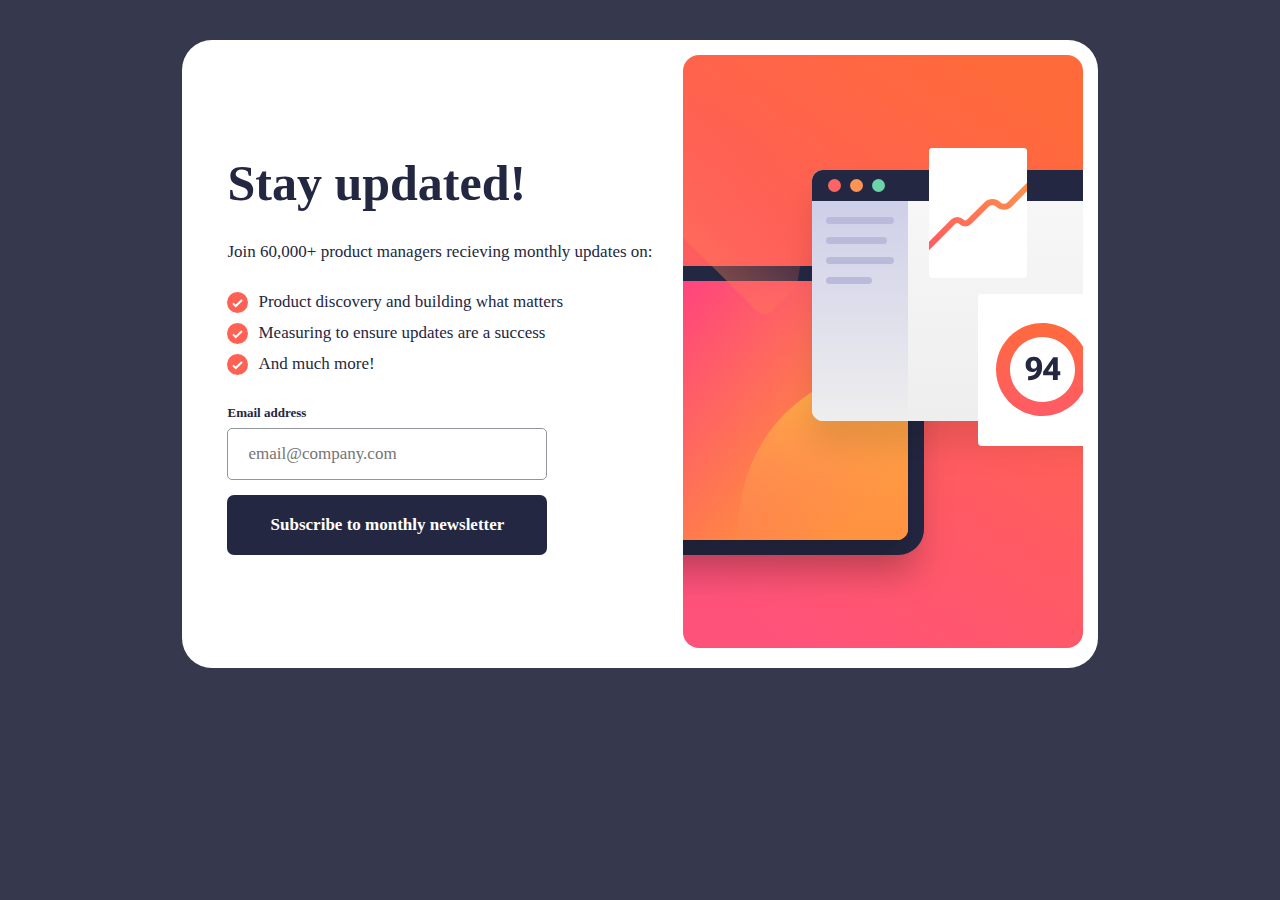
<file: index.html>
<!DOCTYPE html>
<html lang="en">

<head>
    <meta charset="UTF-8">
    <meta name="viewport" content="width=device-width, initial-scale=1.0">
    <link rel="icon" type="image/png" sizes="32x32" href="favicon.png">
    <title>Frontend Mentor | Newsletter sign-up form with success message</title>
    <link rel="stylesheet" href="style.css">
</head>

<body>
    <div class="container">

        <div class="left">

            <div class="upper">
                Stay updated!
            </div>

            <div class="middle">

                <div class="join">
                    Join 60,000+ product managers recieving monthly updates on:
                </div>

                <div class="points">
                    <div class="card">
                        <img src="assets/icon-list.svg" alt="">
                        <div class="carddesc">Product discovery and building what matters</div>
                    </div>
                    <div class="card">
                        <img src="assets/icon-list.svg" alt="">
                        <div class="carddesc">Measuring to ensure updates are a success</div>
                    </div>
                    <div class="card">
                        <img src="assets/icon-list.svg" alt="">
                        <div class="carddesc">And much more!</div>
                    </div>
                </div>
            </div>

            <div class="lower">
                <div class="input">
                    <div class="uperwala">
                        <span class="emailadd">Email address</span>
                        <span id="error"></span>
                    </div>

                    <input class ="input_email input_normal" type="text" placeholder="email@company.com">
                </div>

                <div class="subs">
                    <button>
                        Subscribe to monthly newsletter
                    </button>
                </div>

            </div>

        </div>




        <div class="right">

            <img id="responsive_img" src="assets/illustration-sign-up-desktop.svg" alt="" srcset="">

        </div>



    </div>




    <script src="script.js"></script>
</body>

</html>
</file>
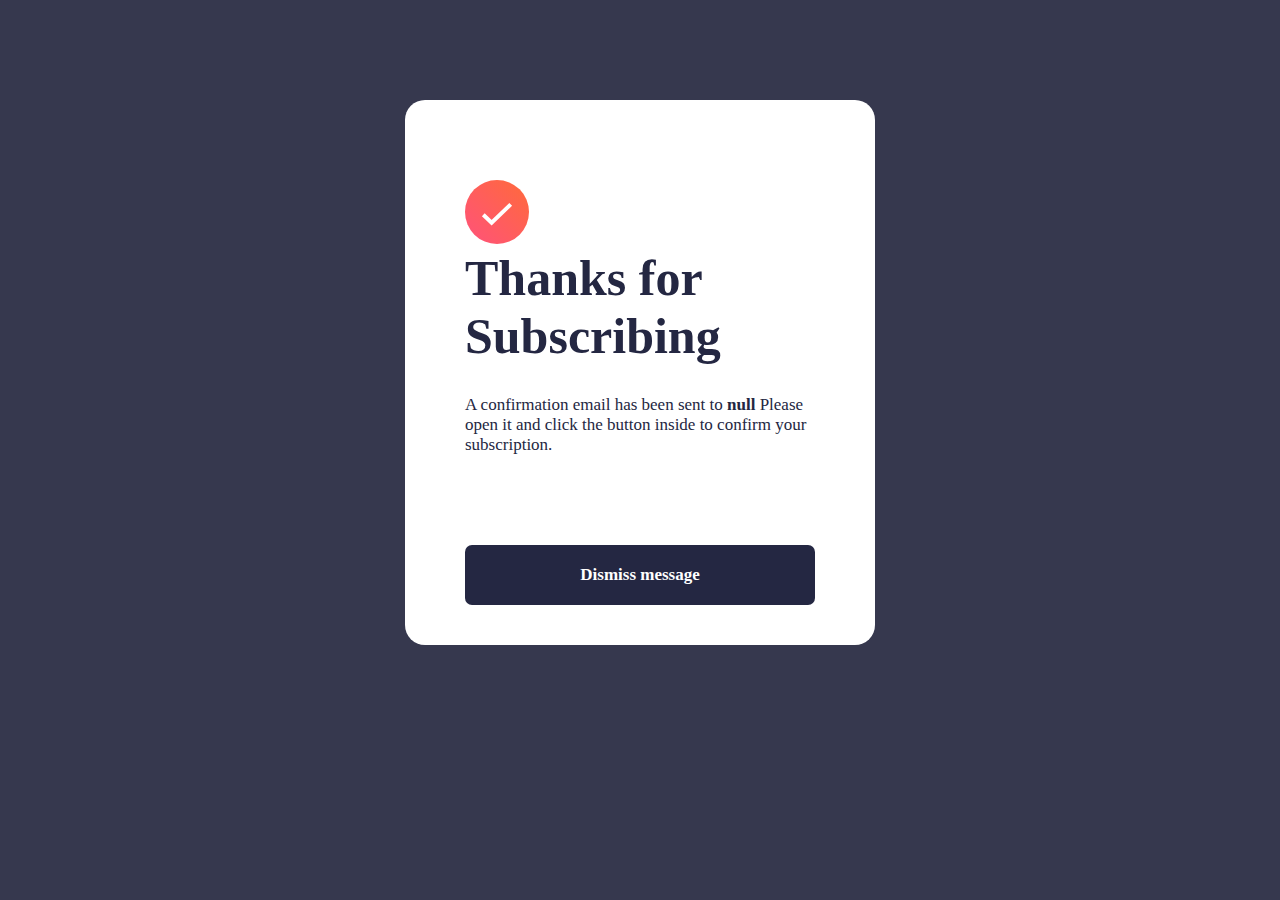
<file: index2.html>
<!DOCTYPE html>
<html lang="en">

<head>
    <meta charset="UTF-8">
    <meta name="viewport" content="width=device-width, initial-scale=1.0">
    <title>Thanks for Subscribing</title>
    <link rel="stylesheet" href="style2.css">
</head>

<body>
    <div class="container">

        <div class="upper">

            <div class="tickthanks">

                <div class="tick">
                    <img src="assets/icon-success.svg" alt="" srcset="">
                </div>

                <div class="thanks">
                    Thanks for Subscribing
                </div>
            </div>

            <div class="para">
                A confirmation email has been sent to navroz@gmail.com. Please open it and click the button inside to
                confirm your subscription.

            </div>

        </div>
        
        <div class="dismiss">
            <button>Dismiss message</button>
        </div>



    </div>



    <script src="script2.js"></script>

</body>

</html>
</file>
<file: style.css>
*{
    margin:0;
    padding: 0;
    font-family: "Roboto";
    color: hsl(234, 29%, 20%);
    font-size: 17px;
}

body{
    background-color: hsl(235, 18%, 26%);
    display: flex;
    justify-content: center;
    align-items: center;
}
.container{
    display: flex;
    justify-content: center;
    align-items: center;
    margin-top: 40px;
    padding: 15px;
    background-color: white;
    border-radius: 30px;
}

.left{
    display: flex;
    flex-direction: column;
    gap:30px;
    padding: 30px;
}

.upper{
    font-size: 50px;
    font-weight: 700;
}

.middle{
    display: flex;
    flex-direction: column;
    gap:30px;
}

.points{
    display: flex;
    flex-direction: column;
    gap:10px;
}

.card{
    display: flex;
    justify-content: flex-start;
    gap:10px;
}

.lower{
    display: flex;
    flex-direction: column;
    justify-content: center;
    align-items:flex-start;
    gap:15px;
    width:25vw;

}

.input{
    display: flex;
    flex-direction: column;
    gap:7px;
    width: 25vw;
}

.emailadd{
    font-size: 13px;
    font-weight: 700;
}

.input_normal{
    padding: 15px 20px;
    border-radius: 5px;
    border:1px groove hsl(231, 7%, 60%);
    cursor: pointer;
}

.input_error{
    padding: 15px 20px;
    border-radius: 5px;
    border:2px solid hsl(4, 100%, 67%);
    cursor: pointer;
    background-color:hsla(4, 100%, 67%, 0.177);
    color:hsl(4, 100%, 67%);
}

.subs button{
    border-style:none;
    background-color: hsl(234, 29%, 20%);
    color:white;
    padding:20px 40px;
    width:25vw;
    border-radius: 7px;
    font-weight: 700;
    cursor: pointer;
    transition: all .2s step-start;
}

.subs button:hover{
    background: linear-gradient(to right, hsl(4, 100%, 67%), hsl(31, 95%, 51%));
    box-shadow: 1px 15px 25px hsla(4, 100%, 67%, 0.358);
}

.uperwala{
    display: flex;
    justify-content: space-between;
}

#error{
    font-size: 13px;
    font-weight: 700;
    color:hsl(4, 100%, 67%);
}


@media (max-width: 500px){
    body{
        background-color: white;
    }
    .container{
        flex-direction: column-reverse;
        margin:0;
        padding: 0;
        align-items: center;
        justify-content: center;
        border-radius: 0;
    }

    .left{
        gap: 20px;
    }

    .middle{
        gap: 20px;
    }

    .lower{
        display: flex;
        flex-direction: column;
        justify-content: center;
        align-items:flex-start;
        gap:15px;
        width:80vw;
    
    }
    
    .input{
        display: flex;
        flex-direction: column;
        gap:7px;
        width: 80vw;
    }
    
    .emailadd{
        font-size: 13px;
        font-weight: 700;
    }
    
    input{
        padding: 15px 20px;
        border-radius: 5px;
        border:1px groove hsl(231, 7%, 60%);
        cursor: pointer;
    }
    
    .subs button{
        border-style: none;
        background-color: hsl(234, 29%, 20%);
        color:white;
        padding:20px 40px;
        width:80vw;
        border-radius: 7px;
        font-weight: 700;
        cursor: pointer;
        transition: all .2s step-start;
    }

    .right img{
        width: 100vw;
        height: auto;
        display: block;
        max-width: 100%;
    }
}



@media (max-width:700px) and (min-width:500px){
    body{
        background-color: white;
    }
    .container{
        flex-direction: column-reverse;
        margin:0;
        padding: 0;
        align-items: center;
        justify-content: center;
        border-radius: 0;
    }

    .left{
        gap: 20px;
    }

    .middle{
        gap: 20px;
    }

    .lower{
        display: flex;
        flex-direction: column;
        justify-content: center;
        align-items:flex-start;
        gap:15px;
        width:80vw;
    
    }
    
    .input{
        display: flex;
        flex-direction: column;
        gap:7px;
        width: 80vw;
    }
    
    .emailadd{
        font-size: 13px;
        font-weight: 700;
    }
    
    input{
        padding: 15px 20px;
        border-radius: 5px;
        border:1px groove hsl(231, 7%, 60%);
        cursor: pointer;
    }
    
    .subs button{
        border-style: none;
        background-color: hsl(234, 29%, 20%);
        color:white;
        padding:20px 40px;
        width:80vw;
        border-radius: 7px;
        font-weight: 700;
        cursor: pointer;
        transition: all .2s step-start;
    }

    .right img{
        width: 90vw;
        height: auto;
        display: block;
        /* max-width: 100%; */
    }
}
</file>
<file: style2.css>
* {
    margin: 0;
    padding: 0;
    font-family: "Roboto";
    color: hsl(234, 29%, 20%);
    font-size: 17px;
}

body {
    background-color: hsl(235, 18%, 26%);
    display: flex;
    justify-content: center;
    align-items: center;
}
.upper{
    display: flex;
    /* margin-top: 100px; */
    display: flex;
    flex-direction: column;
    gap: 30px;
    justify-content: center;
    align-items: center;
    background-color: white;
    width: 350px;
    padding: 40px 60px;
    border-radius: 20px;
}

.container {
    margin-top: 100px;
    display: flex;
    flex-direction: column;
    gap: 50px;
    justify-content: center;
    align-items: center;
    background-color: white;
    width: 350px;
    padding: 40px 60px;
    border-radius: 20px;

}

.thanks {
    font-size: 50px;
    font-weight: 700;
}

.dismiss button {
    border-style: none;
    padding: 20px 50px;
    background-color: hsl(234, 29%, 20%);
    color: white;
    font-weight: 550;
    width: 350px;
    border-radius: 7px;
    cursor: pointer;
}

.dismiss button:hover {
    background: linear-gradient(to right, hsl(4, 100%, 67%), hsl(31, 95%, 51%));
    box-shadow: 1px 15px 25px hsla(4, 100%, 67%, 0.358);
}

@media (max-width:500px) {
    *{
        font-size: 16px;
    }

    .thanks{
        font-size: 45px;
    }
    body{
        background-color: white;
    }
    .container {
        background-color: white;
        justify-content: center;
        align-items: center;
        gap:300px;
        padding: 40px 0 40px 40px;
    }

    .container {
        margin:0 30px;
    }
}
</file>
